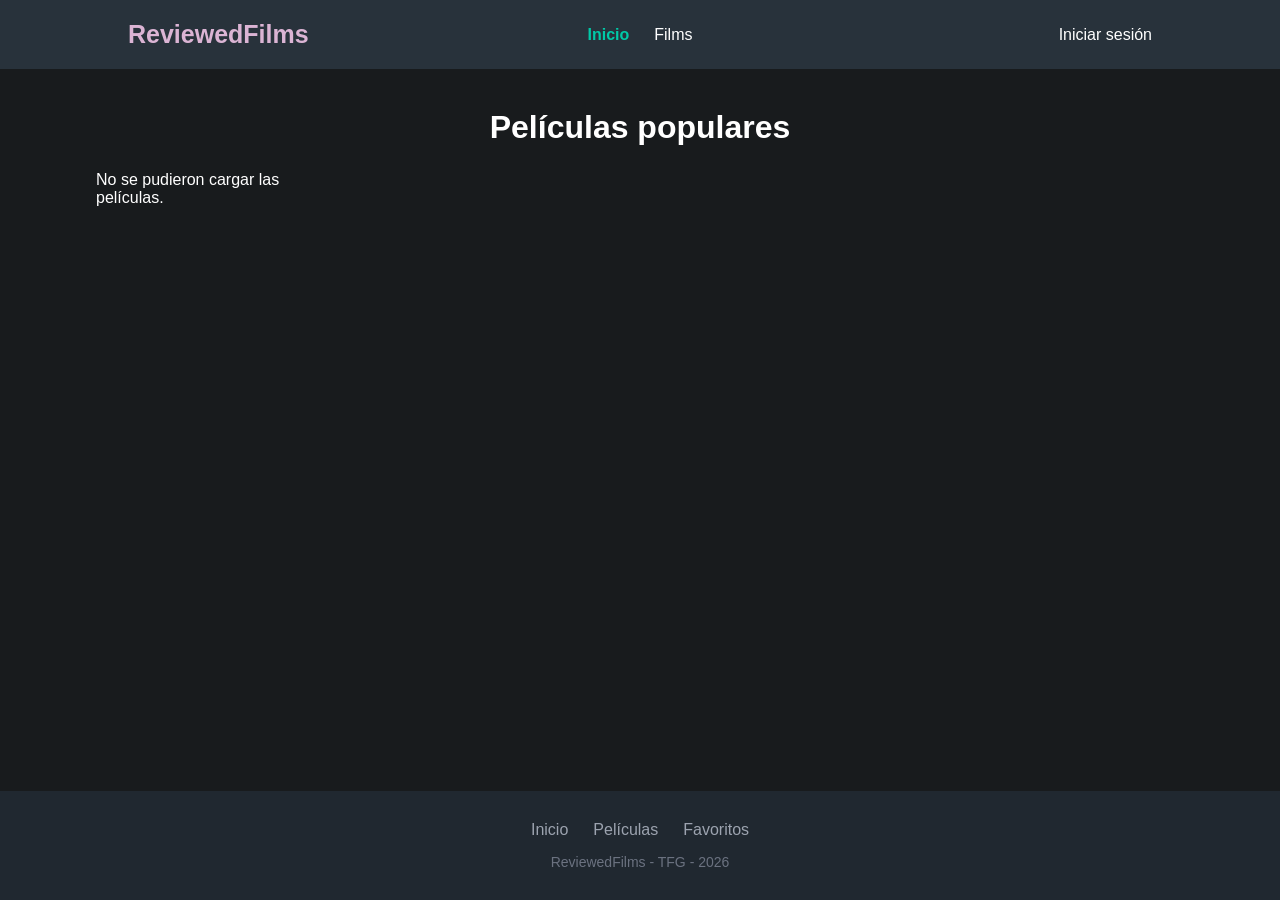
<file: frontend/index.html>
<!DOCTYPE html>
<html lang="es">

<head>

    <meta charset="UTF-8">
    <meta name="viewport" content="width=device-width, initial-scale=1.0">

    <title>ReviewedFilms</title>

    <link rel="stylesheet" href="css/global.css">
    <link rel="stylesheet" href="css/index.css">

</head>

<body>

    <header class="header">
        <div class="logo"> <a href="index.html">ReviewedFilms</a></div>

        <nav class="nav" id="nav-auth"></nav>
    </header>

    <main class="container">
        <h1>Películas populares</h1>

        <section class="movie-grid" id="movie-grid">
            <p>Cargando películas...</p>
        </section>
    </main>


    <footer class="footer">
        <div class="footer-links">
            <a href="index.html">Inicio</a>
            <a href="films.html">Películas</a>
            <a href="favorites.html">Favoritos</a>
        </div>

        <p>ReviewedFilms - TFG - 2026</p>
    </footer>

    <script src="js/api.js"></script>
    <script src="js/nav.js"></script>
    <script type="module" src="js/movies.js"></script>

</body>
</html>
</file>
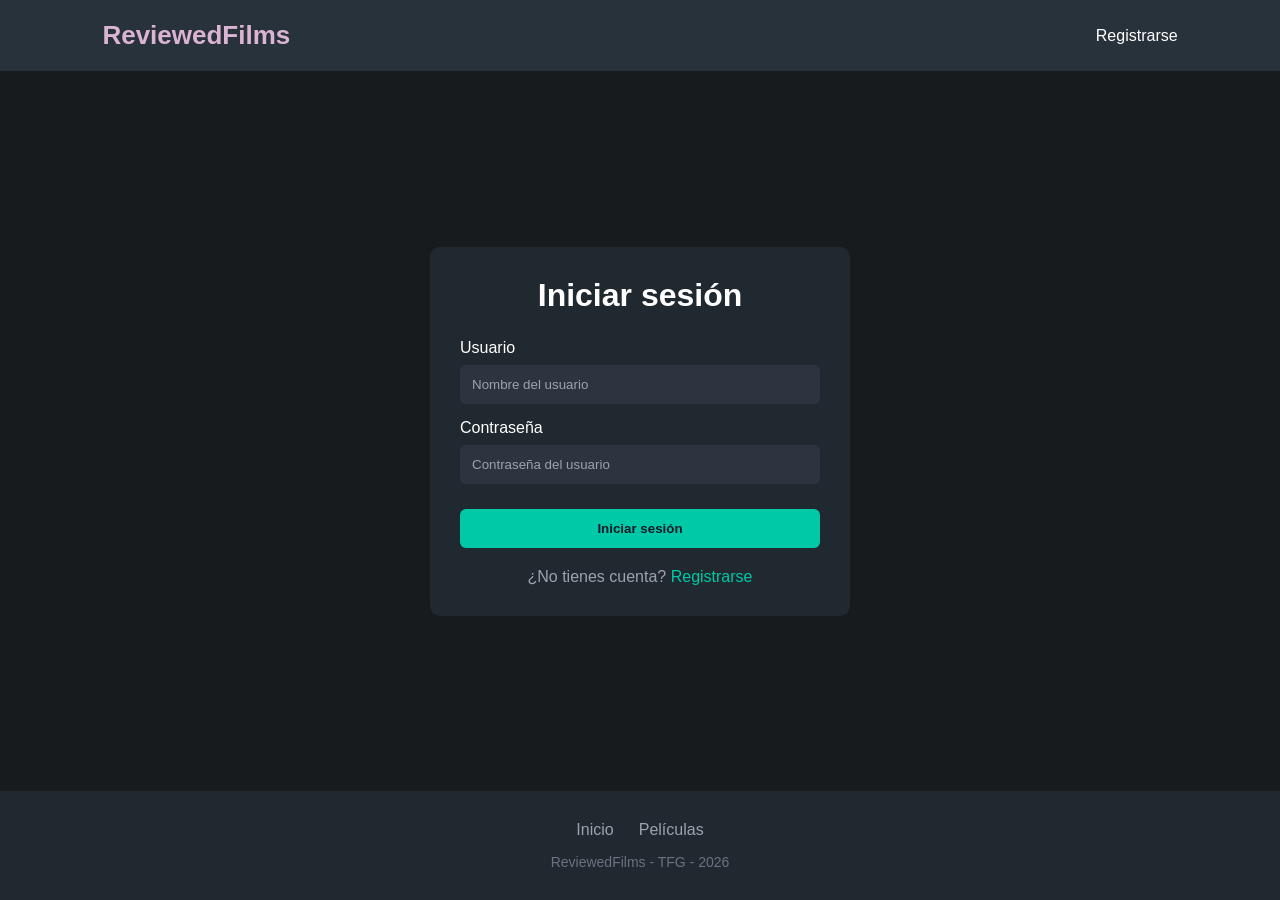
<file: frontend/admin.html>
<!DOCTYPE html>
<html lang="es">

<head>
    <meta charset="UTF-8">
    <meta name="viewport" content="width=device-width, initial-scale=1.0">

    <title>Administración - ReviewedFilms</title>

    <link rel="stylesheet" href="css/global.css">
    <link rel="stylesheet" href="css/admin.css">
</head>

<body>
    <header class="header">
        <div class="logo">
            <a href="index.html">ReviewedFilms</a>
        </div>

        <nav class="nav" id="nav-auth"></nav>
    </header>

    <main class="container">
        <section class="admin-header">
            <h1>Panel de administración</h1>
            <p>Creación y edición de películas</p>
        </section>

        <section class="movie-form-section">
            <h2>Añadir película</h2>

            <form id="movie-form">

                <label for="title">Título</label>
                <input
                    type="text"
                    id="title"
                    required
                >

                <label for="year">Año</label>
                <input
                    type="number"
                    id="year"
                    required
                >

                <label for="duration">Duración en minutos</label>
                <input
                    type="number"
                    id="duration"
                    required
                >

                <label for="genre">Género</label>
                <select id="genre" required>
                    <option value="">Selecciona un género</option>
                    <option value="Acción">Acción</option>
                    <option value="Aventuras">Aventuras</option>
                    <option value="Animación">Animación</option>
                    <option value="Ciencia ficción">Ciencia ficción</option>
                    <option value="Comedia">Comedia</option>
                    <option value="Documental">Documental</option>
                    <option value="Drama">Drama</option>
                    <option value="Fantasía">Fantasía</option>
                    <option value="Terror">Terror</option>
                    <option value="Thriller">Thriller</option>
                </select>


                <label for="synopsis">Sinopsis</label>
                <textarea id="synopsis" rows="6" required></textarea>

                <label for="poster-url">URL del póster</label>
                <input type="text" id="poster-url">

                <button type="submit">Añadir película</button>

            </form>

        </section>


        <section class="movie-form-section" id="edit-movie-section" hidden>
            <h2>Editar película</h2>

            <form id="edit-movie-form">
                <input type="hidden" id="edit-movie-id">

                <label for="edit-title">Título</label>
                <input type="text" id="edit-title" required>

                <label for="edit-year">Año</label>
                <input type="number" id="edit-year" required>

                <label for="edit-duration">Duración en minutos</label>
                <input type="number" id="edit-duration" required>

                <label for="edit-genre">Género</label>
                <select id="edit-genre" required>
                    <option value="">Selecciona un género</option>
                    <option value="Acción">Acción</option>
                    <option value="Aventuras">Aventuras</option>
                    <option value="Animación">Animación</option>
                    <option value="Ciencia ficción">Ciencia ficción</option>
                    <option value="Comedia">Comedia</option>
                    <option value="Documental">Documental</option>
                    <option value="Drama">Drama</option>
                    <option value="Fantasía">Fantasía</option>
                    <option value="Terror">Terror</option>
                    <option value="Thriller">Thriller</option>
                </select>

                <label for="edit-synopsis">Sinopsis</label>
                <textarea id="edit-synopsis" rows="6" required></textarea>

                <label for="edit-poster-url">URL del póster</label>
                <input type="text" id="edit-poster-url">

                <button type="submit">Guardar cambios</button>
                <button type="button" id="cancel-edit-button">Cancelar</button>
            </form>

        </section>


        <section class="admin-movies">
            <h2>Películas existentes</h2>

            <div id="admin-movies-container">
                <p>Cargando películas...</p>
            </div>

        </section>

    </main>


    <footer class="footer">
        <p>ReviewedFilms - TFG - 2026</p>
    </footer>

    <script src="js/api.js"></script>
    <script src="js/nav.js"></script>
    <script type="module" src="js/admin.js"></script>

</body>

</html>
</file>
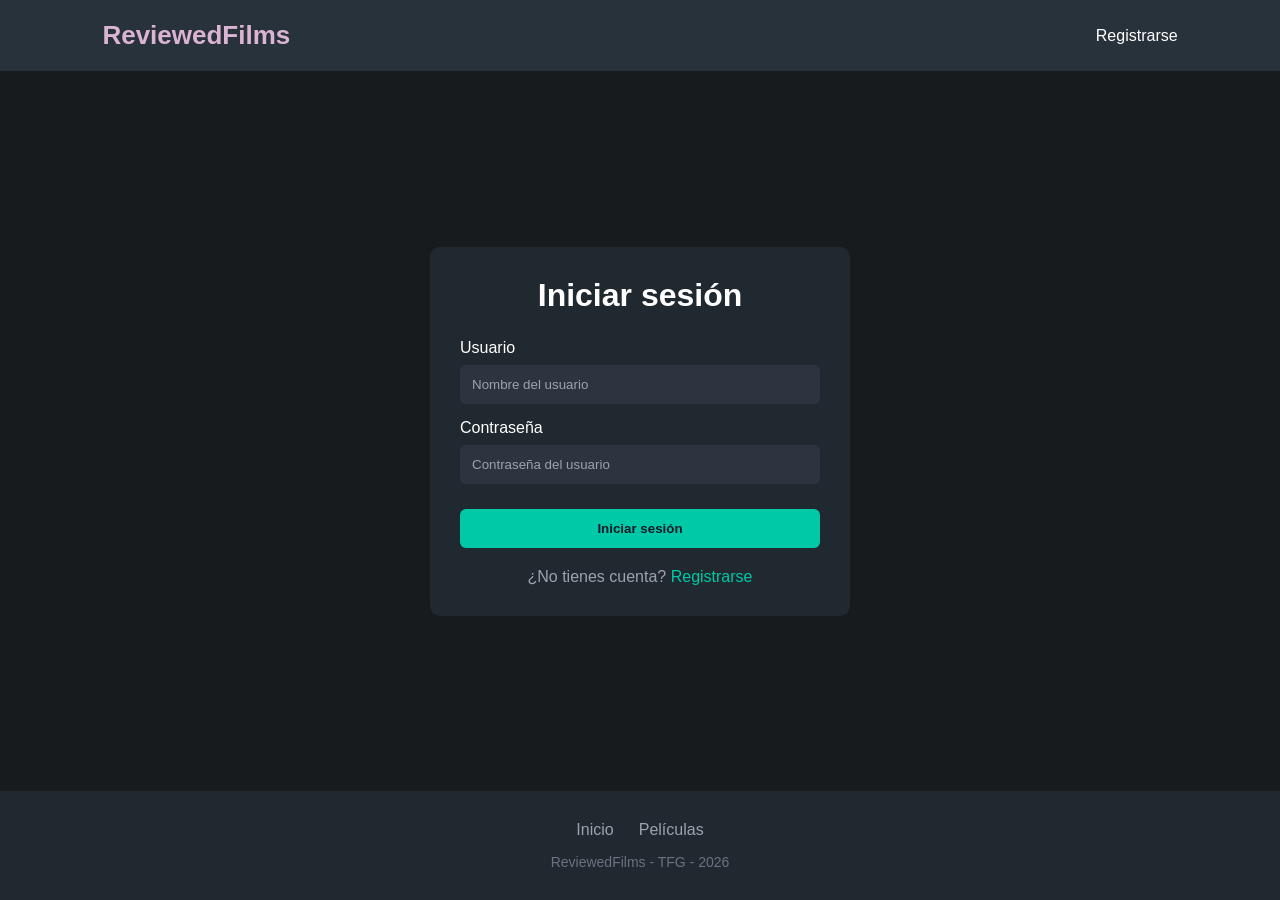
<file: frontend/favorites.html>
<!DOCTYPE html>
<html lang="es">

<head>
    <meta charset="UTF-8">
    <meta name="viewport" content="width=device-width, initial-scale=1.0">

    <title>Favoritos - ReviewedFilms</title>

    <link rel="stylesheet" href="css/global.css">
    <link rel="stylesheet" href="css/index.css">
</head>

<body>
    <header class="header">
        <div class="logo"><a href="index.html">ReviewedFilms</a></div>

        <nav class="nav" id="nav-auth"></nav>
    </header>

    <main class="container">

        <h1>Mis favoritos</h1>

        <section class="movie-grid" id="favorites-grid">
            <p>Cargando favoritos...</p>
        </section>
    </main>

    <footer class="footer">
        <div class="footer-links">
            <a href="index.html">Inicio</a>
            <a href="films.html">Films</a>
            <a href="favorites.html">Favoritos</a>
        </div>

        <p>ReviewedFilms - TFG - 2026</p>
    </footer>

    <script src="js/api.js"></script>
    <script src="js/nav.js"></script>
    <script type="module" src="js/favorites.js"></script>

</body>

</html>
</file>
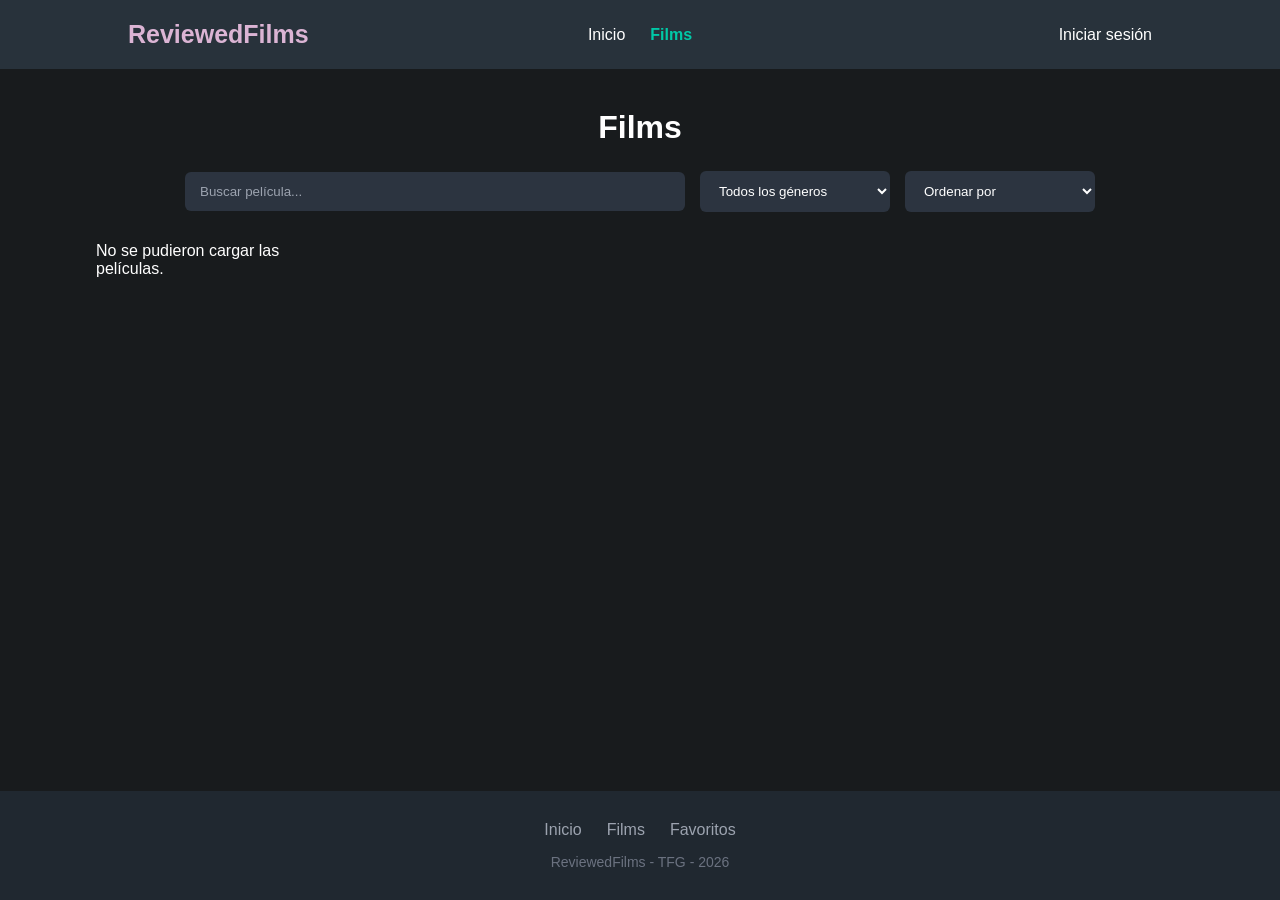
<file: frontend/films.html>
<!DOCTYPE html>
<html lang="es">

<head>
    <meta charset="UTF-8">
    <meta name="viewport" content="width=device-width, initial-scale=1.0">

    <title>Films - ReviewedFilms</title>

    <link rel="stylesheet" href="css/global.css">
    <link rel="stylesheet" href="css/index.css">
</head>

<body>
    <header class="header">
        <div class="logo"><a href="index.html">ReviewedFilms</a></div>

        <nav class="nav" id="nav-auth"></nav>
    </header>

    <main class="container">
        <h1>Films</h1>

        <section class="films-tools">

            <input
                class="search"
                id="search-input"
                type="text"
                placeholder="Buscar película..."
            >

            <select class="genre-filter" id="genre-filter">
                <option value="">Todos los géneros</option>
                <option value="Acción">Acción</option>
                <option value="Aventuras">Aventuras</option>
                <option value="Animación">Animación</option>
                <option value="Ciencia ficción">Ciencia ficción</option>
                <option value="Comedia">Comedia</option>
                <option value="Documental">Documental</option>
                <option value="Drama">Drama</option>
                <option value="Fantasía">Fantasía</option>
                <option value="Terror">Terror</option>
                <option value="Thriller">Thriller</option>
            </select>

            <select class="sort-filter" id="sort-filter">
                <option value="">Ordenar por</option>
                <option value="rating-desc">Mejor valoradas</option>
                <option value="reviews-desc">Más reseñadas</option>
                <option value="year-desc">Más recientes</option>
                <option value="year-asc">Más antiguas</option>
                <option value="title-asc">Título A-Z</option>
                <option value="title-desc">Título Z-A</option>
            </select>
        </section>


        <section class="movie-grid" id="movie-grid">
            <p>Cargando películas...</p>
        </section>
    </main>

    <footer class="footer">

        <div class="footer-links">
            <a href="index.html">Inicio</a>
            <a href="films.html">Films</a>
            <a href="favorites.html">Favoritos</a>
        </div>

        <p>ReviewedFilms - TFG - 2026</p>

    </footer>

    <script src="js/api.js"></script>
    <script src="js/nav.js"></script>
    <script type="module" src="js/movies.js"></script>
</body>

</html>
</file>
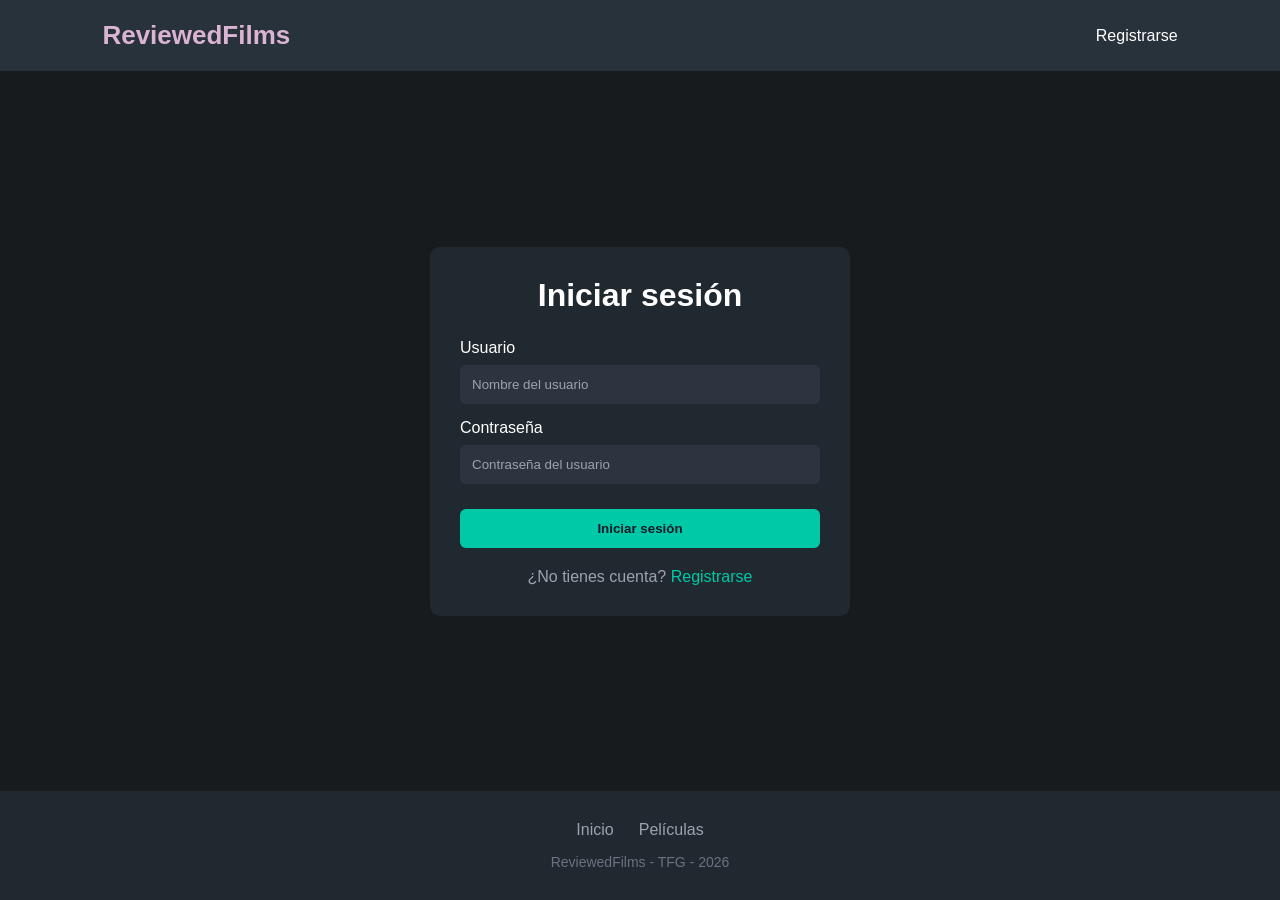
<file: frontend/login.html>
<!DOCTYPE html>
<html lang="es">

<head>
    <meta charset="UTF-8">
    <meta name="viewport" content="width=device-width, initial-scale=1.0">

    <title>Iniciar sesión - ReviewedFilms</title>

    <link rel="stylesheet" href="css/global.css">
    <link rel="stylesheet" href="css/login.css">
</head>

<body>
    <header class="header">
        <div class="logo"> <a href="index.html">ReviewedFilms</a> </div>

        <nav class="nav"> <a href="register.html">Registrarse</a> </nav>
    </header>

    <main class="auth-container">
        <form class="auth-card" onsubmit="loginUser(event)">

            <h1>Iniciar sesión</h1>

            <label for="username">Usuario</label>
            <input
                type="text"
                id="username"
                placeholder="Nombre del usuario"
                required
            >

            <label for="password">Contraseña</label>
            <input
                type="password"
                id="password"
                placeholder="Contraseña del usuario"
                required
            >

            <button type="submit">Iniciar sesión</button>

            <p>
                ¿No tienes cuenta?
                <a href="register.html"> Registrarse </a>
            </p>
        </form>
    </main>

    <footer class="footer">
        <div class="footer-links">
            <a href="index.html">Inicio</a>
            <a href="films.html">Películas</a>
        </div>

        <p>ReviewedFilms - TFG - 2026</p>
    </footer>

    <script src="js/api.js"></script>
    <script src="js/auth.js"></script>
</body>

</html>
</file>
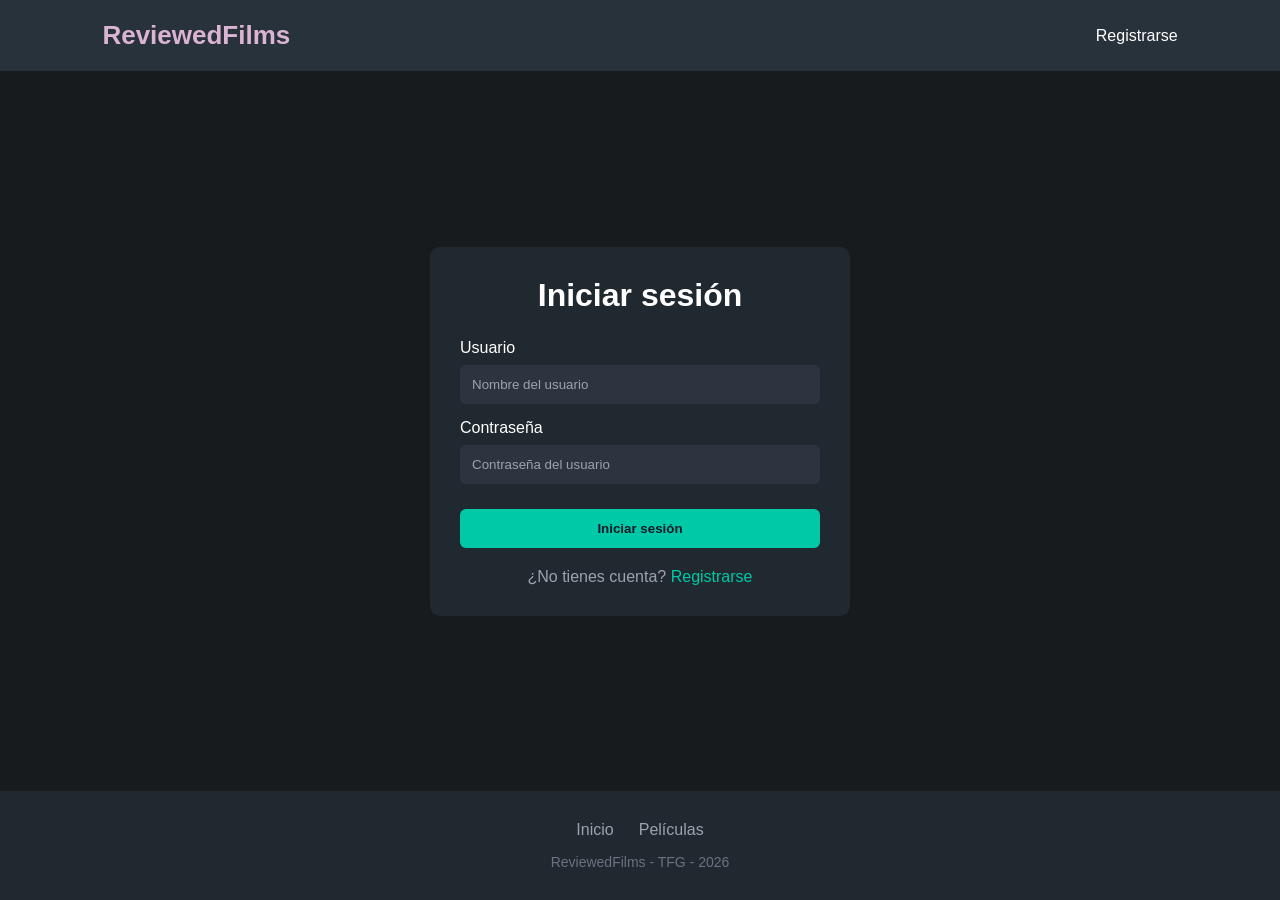
<file: frontend/profile.html>
<!DOCTYPE html>
<html lang="es">

<head>
    <meta charset="UTF-8">
    <meta name="viewport" content="width=device-width, initial-scale=1.0">

    <title>Perfil - ReviewedFilms</title>

    <link rel="stylesheet" href="css/global.css">
    <link rel="stylesheet" href="css/profile.css">
</head>

<body>

    <header class="header">
        <div class="logo"><a href="index.html">ReviewedFilms</a></div>

        <nav class="nav" id="nav-auth"></nav>
    </header>

    <main class="container">
        <section class="profile-header">

            <div class="profile-info">

                <h1 id="profile-username">Cargando...</h1>

                <p id="profile-email">Cargando...</p>

                <button
                    id="logout-button"
                    class="logout-button"
                    type="button"
                >
                    Cerrar sesión
                </button>

            </div>

        </section>

        
        <section class="profile-reviews">

            <h2>Mis reseñas</h2>

            <div id="profile-reviews-container">
                <p>Cargando reseñas...</p>
            </div>

        </section>

    </main>

    <footer class="footer">

        <div class="footer-links">
            <a href="index.html">Inicio</a>
            <a href="films.html">Films</a>
            <a href="favorites.html">Favoritos</a>
        </div>

        <p>ReviewedFilms - TFG - 2026</p>

    </footer>

    <script src="js/api.js"></script>
    <script src="js/nav.js"></script>
    <script type="module" src="js/profile.js"></script>
</body>

</html>
</file>
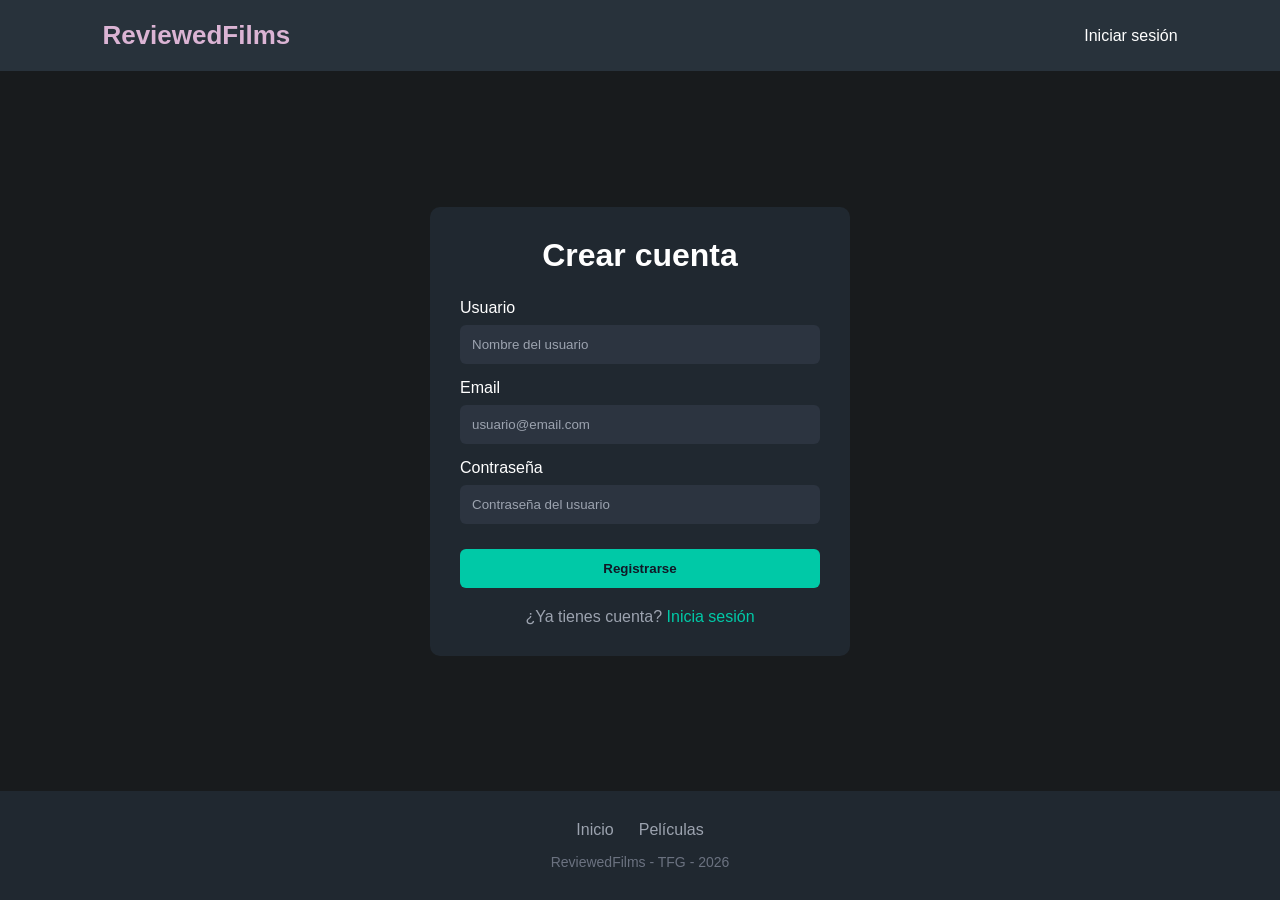
<file: frontend/register.html>
<!DOCTYPE html>
<html lang="es">

<head>
    <meta charset="UTF-8">
    <meta name="viewport" content="width=device-width, initial-scale=1.0">

    <title>Registro - ReviewedFilms</title>

    <link rel="stylesheet" href="css/global.css">
    <link rel="stylesheet" href="css/register.css">
</head>

<body>
    <header class="header">

        <div class="logo"><a href="index.html">ReviewedFilms</a></div>

        <nav class="nav">
            <a href="login.html">Iniciar sesión</a>
        </nav>
    </header>

    <main class="auth-container">
        <form class="auth-card" onsubmit="registerUser(event)">

            <h1>Crear cuenta</h1>

            <label for="username">Usuario</label>
            <input
                type="text"
                id="username"
                placeholder="Nombre del usuario"
                required
            >

            <label for="email">Email</label>
            <input
                type="email"
                id="email"
                placeholder="usuario@email.com"
                required
            >

            <label for="password">Contraseña</label>
            <input
                type="password"
                id="password"
                placeholder="Contraseña del usuario"
                required
            >

            <button type="submit">Registrarse</button>

            <p>
                ¿Ya tienes cuenta?
                <a href="login.html">Inicia sesión</a>
            </p>

        </form>
    </main>

    <footer class="footer">
        <div class="footer-links">
            <a href="index.html">Inicio</a>
            <a href="films.html">Películas</a>
        </div>

        <p>ReviewedFilms - TFG - 2026</p>
    </footer>

    <script src="js/api.js"></script>
    <script src="js/auth.js"></script>

</body>

</html>
</file>
<file: frontend/css/global.css>
* {
    box-sizing: border-box;
    margin: 0;
    padding: 0;
}

body {
    min-height: 100vh;
    
    display: flex;
    flex-direction: column;
    
    background-color: #181b1d;
    color: #ffffff;
}

.header {
    align-items: center;

    background-color: #28323b;
}

.logo {
    font-weight: bold;
}

.logo a, .nav a {
    text-decoration: none;
}

.logo a {
    color: rgb(219, 180, 212);
}

.container {
    flex: 1;
    width: 85%;
    margin: 40px auto;
}

.footer {
    margin-top: auto;
    padding: 30px 8%;
    
    background-color: #202830;
    text-align: center;
}

.footer-links {
    display: flex;
    justify-content: center;
    flex-wrap: wrap;
    gap: 25px;
    margin-bottom: 15px;
}

.footer-links a {
    color: #9ca3af;
    text-decoration: none;
}

.footer-links a:hover {
    color: #00c9a7;
}

.footer p {
    color: #6b7280;
    font-size: 14px;
}
</file>
<file: frontend/css/index.css>
body {
    font-family: sans-serif;
}

.header {
    display: grid;
    grid-template-columns: 1fr auto 1fr;
    gap: 30px;
    padding: 20px 10%;
}

.logo {
    font-size: 25px;
}

.nav {
    display: contents;
}

.nav-center, .nav-right {
    display: flex;
    align-items: center;
}

.nav-center {
    justify-content: center;
    gap: 25px;
}

.nav-right {
    grid-column: 3;
    justify-content: flex-end;
}

.container h1 {
    margin-bottom: 25px;
    text-align: center;
}

.films-tools {
    display: flex;
    justify-content: center;
    align-items: center;
    gap: 15px;
    margin-bottom: 30px;
}

.search, .genre-filter, .sort-filter {
    padding: 12px 15px;
    border: none;
    border-radius: 6px;
    background-color: #2c3440;
    color: white;
}

.search {
    width: 500px;
}

.search::placeholder {
    color: #9ca3af;
}

.genre-filter, .sort-filter {
    min-width: 190px;
    cursor: pointer;
}

.movie-grid {
    display: grid;
    grid-template-columns: repeat(auto-fill, minmax(240px, 1fr));
    gap: 30px;
}

.movie-card {
    padding: 15px;
    background-color: #202830;
    border: 2px solid transparent;
    border-radius: 10px;
    cursor: pointer;
    transition: transform 0.2s, border-color 0.2s;
}

.movie-card:hover {
    transform: translateY(-5px);
    border-color: #00c9a7;
}

.movie-card img {
    width: 100%;
    aspect-ratio: 2 / 3;
    object-fit: cover;
    border-radius: 6px;
}

.movie-card h2 {
    margin-top: 12px;
    font-size: 18px;
}

.movie-meta-card, .movie-review-count {
    margin-top: 5px;
    color: #9ca3af;
    font-size: 14px;
}

.movie-card-rating {
    display: flex;
    align-items: center;
    gap: 8px;
    margin-top: 10px;
}

.movie-stars {
    color: gold;
    font-size: 18px;
}

.movie-rating-number {
    font-weight: bold;
}

.favorite-heart-button {
    display: block;
    margin: 14px auto 0;
    padding: 0;
    border: none;
    background: transparent;
    color: #ffffff;
    font-size: 34px;
    line-height: 1;
    cursor: pointer;
    transition: transform 0.2s, color 0.2s, opacity 0.2s;
}

.favorite-heart-button:hover {
    transform: scale(1.12);
    opacity: 0.9;
}

.favorite-heart-button.active {
    color: #dc2626;
}
</file>
<file: frontend/css/admin.css>
body {
    font-family: Arial, sans-serif;
}

.header {
    display: grid;
    grid-template-columns: 1fr auto 1fr;
    gap: 30px;
    padding: 20px 8%;
}

.logo {
    grid-column: 1;
    justify-self: start;
    font-size: 26px;
}

.nav a {
    color: white;
}

.nav {
    display: contents;
}

.nav-center, .nav-right {
    display: flex;
    align-items: center;
}

.nav-center {
    grid-column: 2;
    justify-self: center;
    justify-content: center;
    gap: 25px;
}

.nav-right {
    grid-column: 3;
    justify-self: end;
    justify-content: flex-end;
    gap: 20px;
}

.nav a:hover {
    color: #00c9a7;
}

.admin-header, .movie-form-section {
    padding: 25px;
    background-color: #202830;
    border-radius: 10px;
}

.admin-header {
    margin-bottom: 40px;
}

.admin-header h1 {
    margin-bottom: 8px;
}

.admin-header p {
    color: #9ca3af;
}

.movie-form-section {
    margin-bottom: 40px;
}

.movie-form-section h2, .admin-movies h2 {
    margin-bottom: 20px;
}

.movie-form-section label {
    display: block;
    margin: 15px 0 8px;
}

.movie-form-section input, .movie-form-section textarea, .movie-form-section select {
    width: 100%;
    padding: 10px;
    border: none;
    border-radius: 6px;
    background-color: #2c3440;
    color: white;
    font-size: 16px;
}

.movie-form-section input:focus, .movie-form-section textarea:focus, .movie-form-section select:focus {
    outline: 2px solid #00c9a7;
}

.movie-form-section select {
    cursor: pointer;
}

.movie-form-section textarea {
    resize: vertical;
}

.movie-form-section button, .admin-movie-actions button {
    border: none;
    border-radius: 6px;
    font-weight: bold;
    cursor: pointer;
}

.movie-form-section button {
    margin-top: 20px;
    padding: 12px 20px;
    background-color: #00c9a7;
    color: #111827;
}

.movie-form-section button:hover, .admin-movie-actions button:hover {
    opacity: 0.9;
}

.admin-movie-card {
    display: flex;
    align-items: flex-start;
    justify-content: space-between;
    gap: 20px;
    margin-bottom: 15px;
    padding: 20px;
    background-color: #202830;
    border-radius: 10px;
}

.admin-movie-info {
    flex: 1;
    min-width: 0;
}

.admin-movie-info h3 {
    margin-bottom: 8px;
}

.admin-movie-info p {
    color: #d1d5db;
    overflow-wrap: anywhere;
}

.admin-movie-actions {
    display: flex;
    flex-direction: column;
    flex-shrink: 0;
    gap: 10px;
}

.admin-movie-actions button {
    min-width: 100px;
    padding: 10px 16px;
}

.edit-button {
    background-color: #00c9a7;
    color: #111827;
}

.delete-button {
    background-color: #b91c1c;
    color: white;
}
</file>
<file: frontend/css/login.css>
body {
    font-family: Arial, sans-serif;
}

.header {
    display: flex;
    justify-content: space-between;
    padding: 20px 8%;
}

.logo {
    font-size: 26px;
}

.nav a {
    color: white;
}

.nav a:hover {
    color: #00c9a7;
}

.auth-container {
    flex: 1;
    display: flex;
    align-items: center;
    justify-content: center;
    padding: 40px 20px;
}

.auth-card {
    width: 100%;
    max-width: 420px;
    padding: 30px;
    background-color: #202830;
    border-radius: 10px;
}

.auth-card h1 {
    margin-bottom: 25px;
    text-align: center;
}

.auth-card label {
    display: block;
    margin: 15px 0 8px;
}

.auth-card input {
    width: 100%;
    padding: 12px;
    border: none;
    border-radius: 6px;
    background-color: #2c3440;
    color: white;
}

.auth-card input::placeholder {
    color: #9ca3af;
}

.auth-card button {
    width: 100%;
    margin-top: 25px;
    padding: 12px;
    border: none;
    border-radius: 6px;
    background-color: #00c9a7;
    color: #111827;
    font-weight: bold;
    cursor: pointer;
}

.auth-card button:hover {
    opacity: 0.9;
}

.auth-card p {
    margin-top: 20px;
    text-align: center;
    color: #9ca3af;
}

.auth-card p a {
    color: #00c9a7;
    text-decoration: none;
}

.auth-card p a:hover {
    text-decoration: underline;
}
</file>
<file: frontend/css/profile.css>
body {
    font-family: Arial, sans-serif;
}

.header {
    display: grid;
    grid-template-columns: 1fr auto 1fr;
    gap: 30px;
    padding: 20px 8%;
}

.logo {
    grid-column: 1;
    justify-self: start;
    font-size: 26px;
}

.nav a {
    color: white;
}

.nav {
    display: contents;
}

.nav-center, .nav-right {
    display: flex;
    align-items: center;
}

.nav-center {
    grid-column: 2;
    justify-self: center;
    justify-content: center;
    gap: 25px;
}

.nav-right {
    grid-column: 3;
    justify-self: end;
    justify-content: flex-end;
    gap: 20px;
}

.nav a:hover {
    color: #00c9a7;
}

.profile-header {
    margin-bottom: 40px;
    padding: 25px;
    background-color: #202830;
    border-radius: 10px;
}

.profile-info {
    display: flex;
    flex-direction: column;
    align-items: flex-start;
}

.profile-info h1 {
    margin-bottom: 8px;
}

.profile-info p {
    margin-bottom: 18px;
    color: #9ca3af;
}

.logout-button {
    padding: 10px 18px;
    border: 1px solid #b91c1c;
    border-radius: 6px;
    background-color: transparent;
    color: #ef4444;
    font-size: 14px;
    font-weight: bold;
    cursor: pointer;
    transition: background-color 0.2s, color 0.2s, transform 0.2s;
}

.logout-button:hover {
    background-color: #b91c1c;
    color: white;
    transform: translateY(-1px);
}

.profile-reviews, .profile-review-edit {
    width: 100%;
}

.profile-reviews h2 {
    margin-bottom: 20px;
}

.profile-review-card, .profile-review-edit {
    margin-bottom: 15px;
    background-color: #202830;
    border-radius: 10px;
}

.profile-review-card {
    display: flex;
    align-items: flex-start;
    justify-content: space-between;
    gap: 30px;
    padding: 20px;
    overflow: hidden;
}

.profile-review-info {
    flex: 1;
    min-width: 0;
    overflow: hidden;
}

.profile-review-info h3 {
    margin-bottom: 8px;
}

.rating {
    margin-top: 8px;
    color: gold;
    font-size: 18px;
}

.review-text {
    width: 100%;
    margin-top: 10px;
    color: #d1d5db;
    line-height: 1.5;
    white-space: normal;
    overflow-wrap: anywhere;
    word-break: break-all;
}

.review-date {
    margin-top: 10px;
    color: #6b7280;
    font-size: 14px;
}

.profile-review-actions {
    flex-shrink: 0;
    display: flex;
    flex-direction: column;
    gap: 10px;
}

.profile-review-actions button, .profile-edit-actions button {
    border: none;
    border-radius: 6px;
    font-weight: bold;
    cursor: pointer;
}

.profile-review-actions button {
    min-width: 105px;
    padding: 10px 16px;
}

.edit-button, .save-edit-button {
    background-color: #00c9a7;
    color: #111827;
}

.delete-button {
    background-color: #b91c1c;
    color: white;
}

.profile-review-edit {
    padding: 25px;
}

.profile-review-edit h3 {
    margin-bottom: 20px;
}

.profile-review-edit label {
    display: block;
    margin: 15px 0 8px;
}

.profile-review-edit select, .profile-review-edit textarea {
    width: 100%;
    padding: 10px;
    border: none;
    border-radius: 6px;
    background-color: #2c3440;
    color: white;
}

.profile-review-edit textarea {
    resize: vertical;
}

.profile-edit-actions {
    display: flex;
    gap: 12px;
    margin-top: 20px;
}

.profile-edit-actions button {
    padding: 12px 20px;
}

.cancel-edit-button {
    background-color: #4b5563;
    color: white;
}

.profile-review-actions button:hover, .profile-edit-actions button:hover {
    opacity: 0.9;
}
</file>
<file: frontend/css/register.css>
body {
    font-family: Arial, sans-serif;
}

.header {
    display: flex;
    justify-content: space-between;
    padding: 20px 8%;
}

.logo {
    font-size: 26px;
}

.nav a {
    color: white;
}

.nav a:hover {
    color: #00c9a7;
}

.auth-container {
    flex: 1;
    display: flex;
    align-items: center;
    justify-content: center;
    padding: 40px 20px;
}

.auth-card {
    width: 100%;
    max-width: 420px;
    padding: 30px;
    background-color: #202830;
    border-radius: 10px;
}

.auth-card h1 {
    margin-bottom: 25px;
    text-align: center;
}

.auth-card label {
    display: block;
    margin: 15px 0 8px;
}

.auth-card input {
    width: 100%;
    padding: 12px;
    border: none;
    border-radius: 6px;
    background-color: #2c3440;
    color: white;
}

.auth-card input::placeholder {
    color: #9ca3af;
}

.auth-card button {
    width: 100%;
    margin-top: 25px;
    padding: 12px;
    border: none;
    border-radius: 6px;
    background-color: #00c9a7;
    color: #111827;
    font-weight: bold;
    cursor: pointer;
}

.auth-card button:hover {
    opacity: 0.9;
}

.auth-card p {
    margin-top: 20px;
    text-align: center;
    color: #9ca3af;
}

.auth-card p a {
    color: #00c9a7;
    text-decoration: none;
}

.auth-card p a:hover {
    text-decoration: underline;
}
</file>
